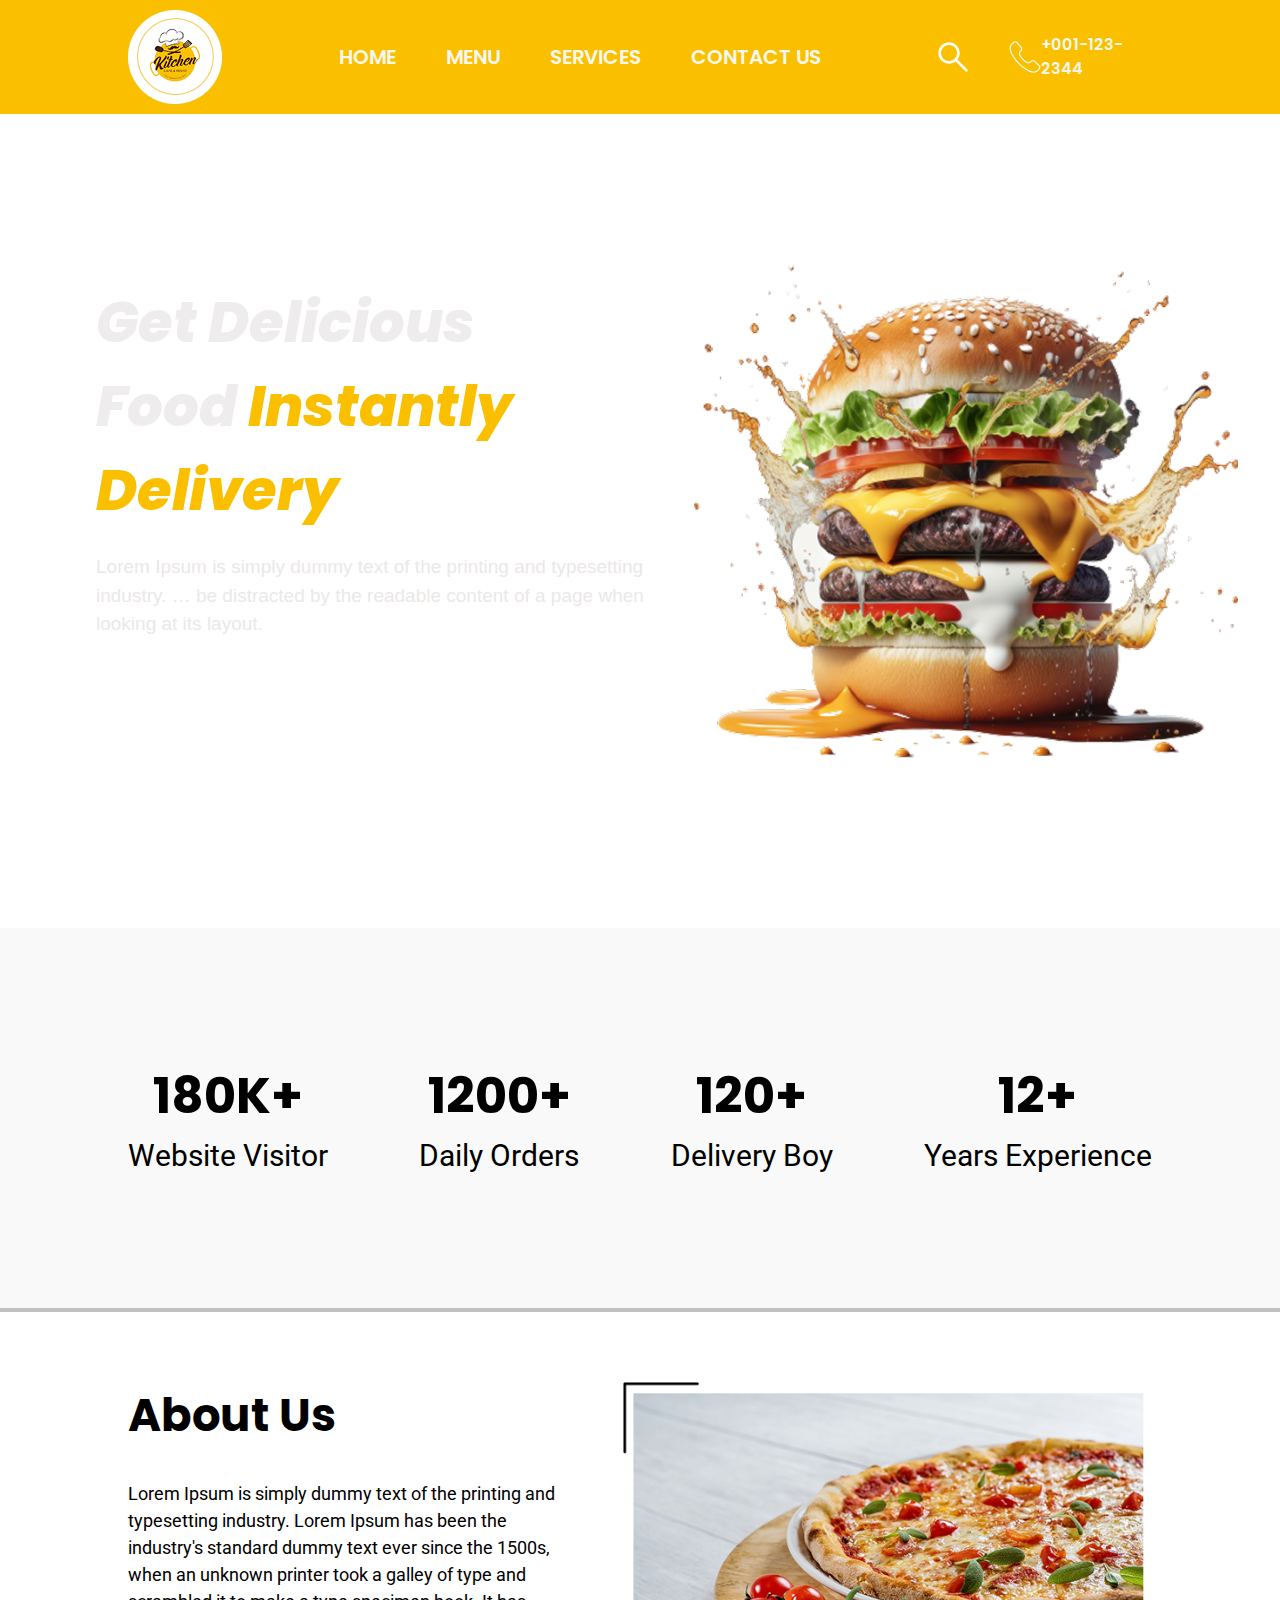
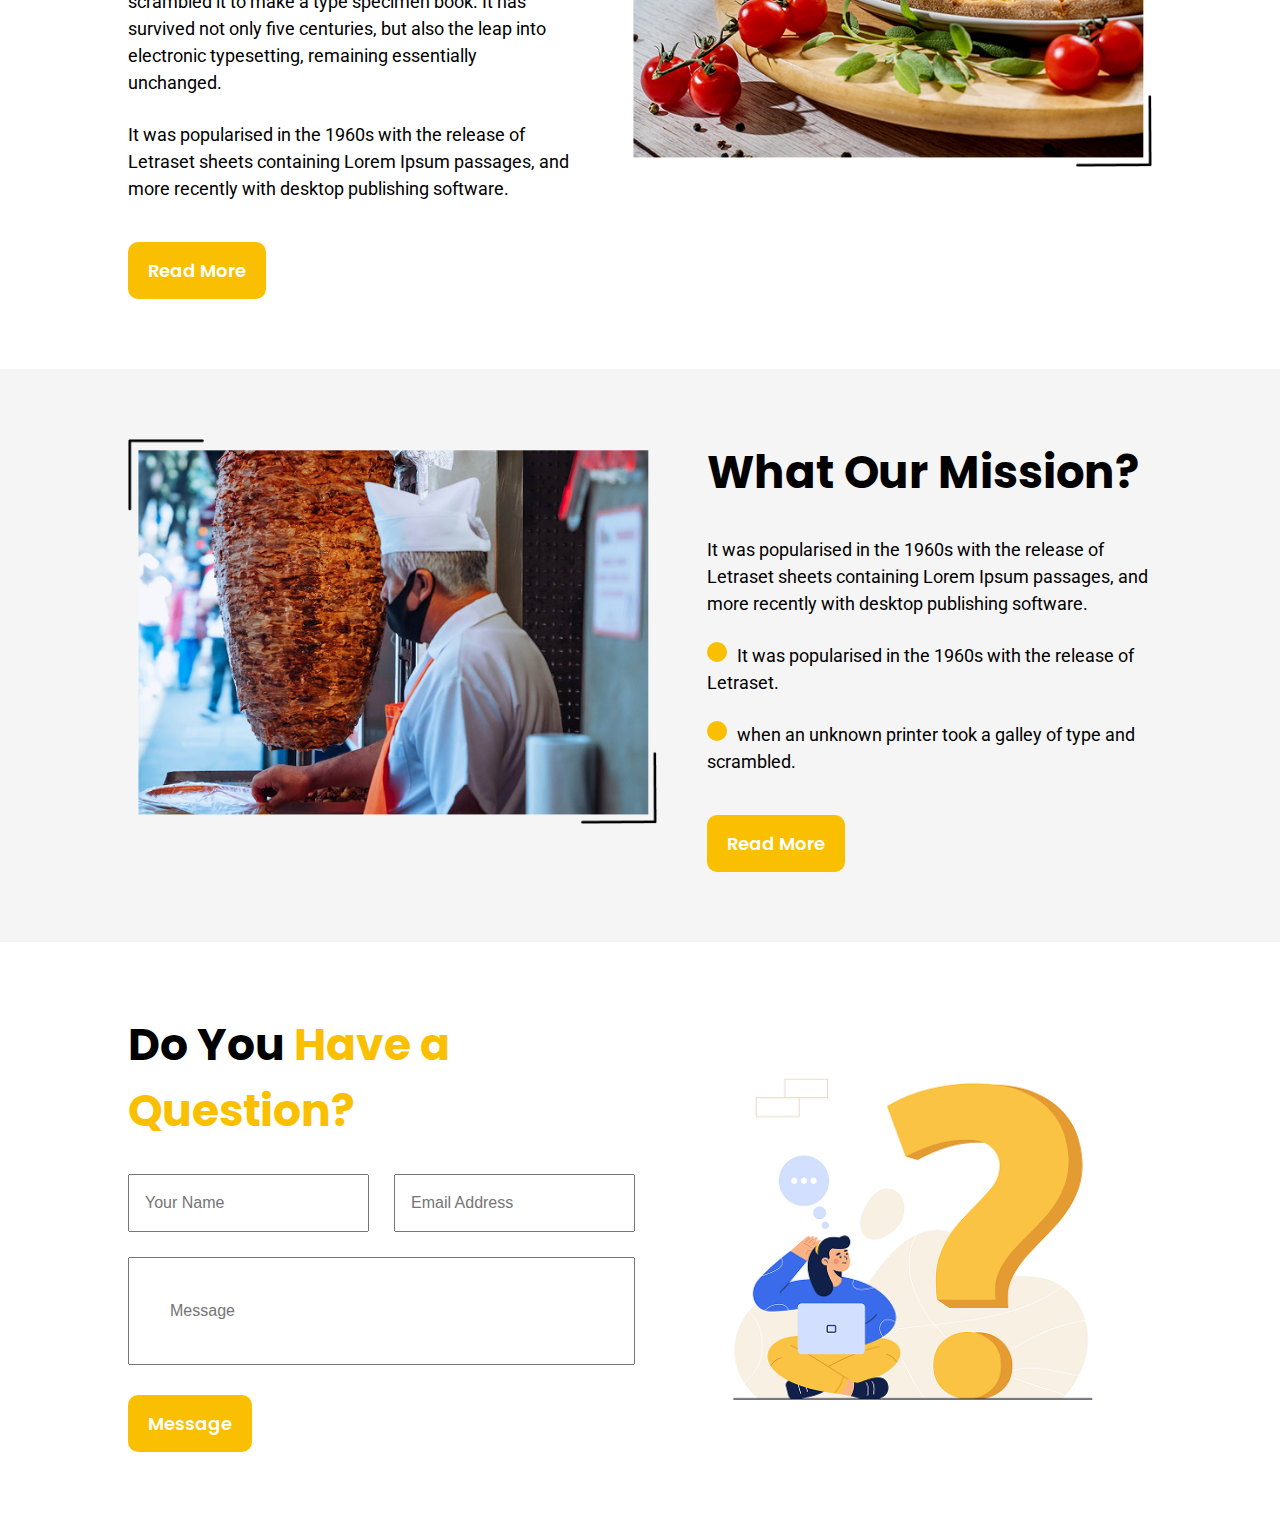
<file: Proyecto-final/index.html>
<!DOCTYPE html>
<html lang="en">
  <head>
    <meta charset="UTF-8" />
    <meta name="viewport" content="width=device-width, initial-scale=1.0" />
    <link rel="preconnect" href="https://fonts.googleapis.com" />
    <link rel="preconnect" href="https://fonts.gstatic.com" crossorigin />
    <link
      href="https://fonts.googleapis.com/css2?family=Roboto:ital,wght@0,100..900;1,100..900&display=swap"
      rel="stylesheet"
    />
    <link rel="preconnect" href="https://fonts.googleapis.com" />
    <link rel="preconnect" href="https://fonts.gstatic.com" crossorigin />
    <link
      href="https://fonts.googleapis.com/css2?family=Poppins:ital,wght@0,100;0,200;0,300;0,400;0,500;0,600;0,700;0,800;0,900;1,100;1,200;1,300;1,400;1,500;1,600;1,700;1,800;1,900&display=swap"
      rel="stylesheet"
    />

    <link rel="stylesheet" href="style/reset.css" />
    <link rel="stylesheet" href="style/main.css" />
    <title>Kitchen Burgers</title>
  </head>
  <body>
    <header id="header">
      <div class="header-topbar">
        <img src="images/Logo.png" alt="logo del restaurante" />

        <nav class="nav-bar">
          <a href="#">HOME</a>
          <a href="#">MENU</a>
          <a href="#">SERVICES</a>
          <a href="#">CONTACT US</a>
        </nav>

        <div class="search-tel">
          <img src="images/search (1).png" alt="icono de buscar" />

          <div class="tel">
            <img src="images/telephone.png" alt="icono de teléfono" />
            <p>+001-123-2344</p>
          </div>
        </div>
      </div>
    </header>
    <main id="main">
      <section class="hero">
        <div class="hero-container">
          <div class="hero-info">
            <h1>
              Get Delicious <br />
              Food <span>Instantly Delivery</span>
            </h1>

            <p>
              Lorem Ipsum is simply dummy text of the printing and typesetting
              industry. … be distracted by the readable content of a page when
              looking at its layout.
            </p>
          </div>
          <div class="hero-image">
            <img src="images/Rectangle 4.png" alt="Foto de hamburguesa" />
          </div>
        </div>
      </section>

      <section class="details">
        <!-- <div class="numbers">
          <p>180K+</p>
          <p>1200+</p>
          <p>120+</p>
          <p>12+</p>
        </div>

        <div class="name-numbers">
          <p>Website Visitor</p>
          <p>Daily Orders</p>
          <p>Delivery Boy</p>
          <p>Years Experience</p>
        </div> -->

        <div class="numbers-container">
          <div class="numbers-names">
            <p>180K+</p>
            <p>Website Visitor</p>
          </div>
          <div class="numbers-names">
            <p>1200+</p>
            <p>Daily Orders</p>
          </div>
          <div class="numbers-names">
            <p>120+</p>
            <p>Delivery Boy</p>
          </div>
          <div class="numbers-names">
            <p>12+</p>
            <p>Years Experience</p>
          </div>
        </div>
      </section>

      <section class="about-us">
        <div class="about-us-container">
          <div class="about-us-info">
            <h2>About Us</h2>

            <p>
              Lorem Ipsum is simply dummy text of the printing and typesetting
              industry. Lorem Ipsum has been the industry's standard dummy text
              ever since the 1500s, when an unknown printer took a galley of
              type and scrambled it to make a type specimen book. It has
              survived not only five centuries, but also the leap into
              electronic typesetting, remaining essentially unchanged.
            </p>
            <p>
              It was popularised in the 1960s with the release of Letraset
              sheets containing Lorem Ipsum passages, and more recently with
              desktop publishing software.
            </p>

            <a href="#" class="button-general">Read More</a>
          </div>

          <div class="image-about">
            <img src="images/Aboutsection-picture.png" alt="pizza" />
          </div>
        </div>
      </section>
      <section class="about-us about-dos">
        <div class="about-us-container">
          <div class="image-about">
            <img
              src="images/Aboutsection-picture (1).png"
              alt="hombre con la carne de kebab"
            />
          </div>

          <div class="about-us-info">
            <h2>What Our Mission?</h2>

            <p>
              It was popularised in the 1960s with the release of Letraset
              sheets containing Lorem Ipsum passages, and more recently with
              desktop publishing software.
            </p>
            <p>
              <span class="circle"></span>It was popularised in the 1960s with
              the release of Letraset.
            </p>

            <p>
              <span class="circle"></span>when an unknown printer took a galley
              of type and scrambled.
            </p>

            <a href="#" class="button-general">Read More</a>
          </div>
        </div>
      </section>

      <section class="question">
        <div class="question-container">
          <div class="question-info">
            <h2>Do You <span>Have a Question?</span></h2>

            <div class="grid-user-contact">
              <input type="text" id="name" placeholder="Your Name" />
              <input type="email" id="email" placeholder="Email Address" />
              <input type="text" id="message" placeholder="Message" />
            </div>
            <a href="#" class="button-general">Message</a>
          </div>

          <div class="question-image">
            <img src="images/Rectangle 9.png" alt="foto de interrogación" />
          </div>
        </div>
      </section>
    </main>
    <footer></footer>
  </body>
</html>
</file>
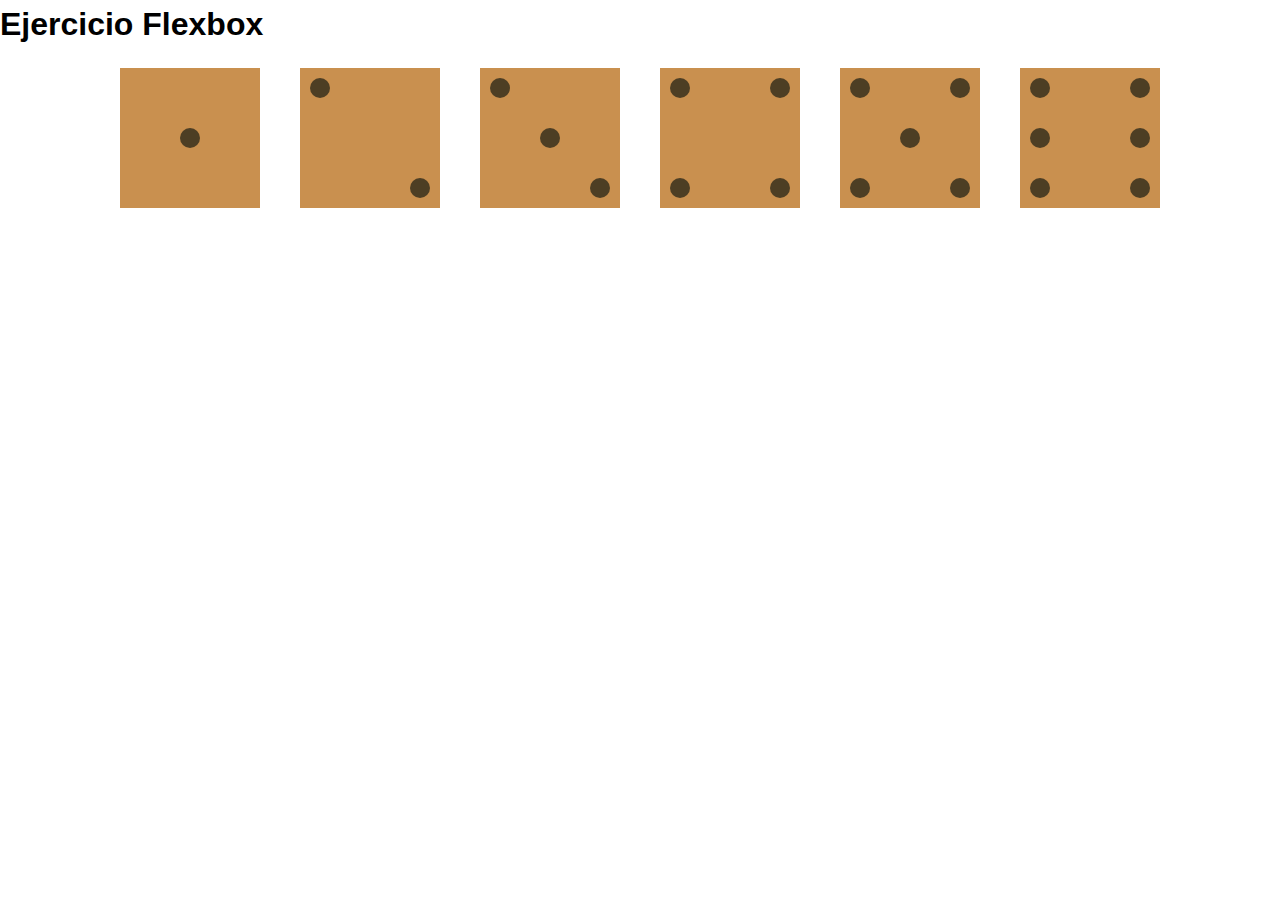
<file: CSS-Básico/Dados/index.html>
<!DOCTYPE html>
<html lang="en">
  <head>
    <meta charset="UTF-8" />
    <meta name="viewport" content="width=device-width, initial-scale=1.0" />
    <link rel="stylesheet" href="styles/reset.css" />
    <link rel="stylesheet" href="styles/style.css" />
    <title>Document</title>
  </head>
  <body>
    <h1>Ejercicio Flexbox</h1>
    <div class="dado">
      <div class="cara-1">
        <div class="punto"></div>
      </div>

      <div class="cara-2">
        <div class="punto"></div>
        <div class="punto"></div>
      </div>

      <div class="cara-3">
        <div class="punto"></div>
        <div class="punto"></div>
        <div class="punto"></div>
      </div>

      <div class="cara-4">
        <div class="column">
          <div class="punto"></div>
          <div class="punto"></div>
        </div>
        <div class="column">
          <div class="punto"></div>
          <div class="punto"></div>
        </div>
      </div>

      <div class="cara-5">
        <div class="column">
          <div class="punto"></div>
          <div class="punto"></div>
        </div>
        <div class="punto-medio"></div>
        <div class="column">
          <div class="punto"></div>
          <div class="punto"></div>
        </div>
      </div>

      <div class="cara-6">
        <div class="column">
          <div class="punto"></div>
          <div class="punto"></div>
          <div class="punto"></div>
        </div>
        <div class="column">
          <div class="punto"></div>
          <div class="punto"></div>
          <div class="punto"></div>
        </div>
      </div>
    </div>
  </body>
</html>
</file>
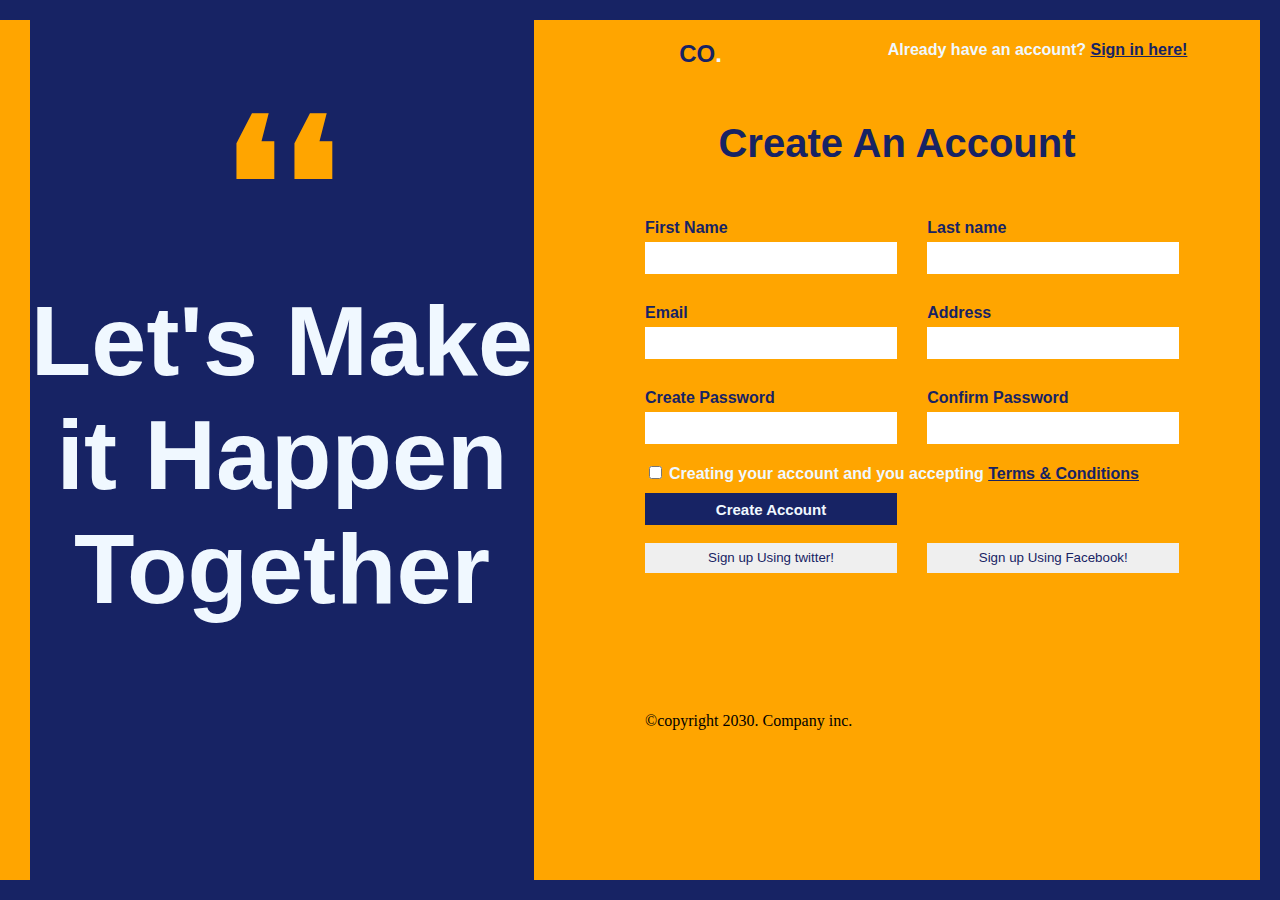
<file: CSS-Básico/Form replicate/actividad.html>
<!DOCTYPE html>
<html lang="en">
  <head>
    <meta charset="UTF-8" />
    <meta name="viewport" content="width=device-width, initial-scale=1.0" />
    <title>Document</title>
    <link rel="stylesheet" href="style.css" />
  </head>
  <body>
    <main>
      <section class="general">
        <div class="quote">
          <h1 class="h1">
            <span class="comillas">&#10075;&#10075;</span><br />
            Let's Make it Happen Together
          </h1>
        </div>
        <div class="form-page">
          <div id="have-account">
            <h2 id="CO">CO<span>.</span></h2>
            <h4 id="h4">
              <span>Already have an account?</span>
              <a href="sign in" id="sign-in">Sign in here!</a>
            </h4>
          </div>

          <form id="form-details">
            <h2 class="h2">Create An Account</h2>

            <div class="form">
              <div class="form-inputs">
                <label for="firsname">First Name</label>
                <input type="text" id="firstname" name="firstname" />
              </div>
              <div class="form-inputs">
                <label for="lastname">Last name </label>
                <input type="text" id="lastname" name="lastname" />
              </div>

              <div class="form-inputs">
                <label for="Email">Email </label>
                <input type="text" id="Email" name="Email" />
              </div>
              <div class="form-inputs">
                <label for="Address">Address</label>
                <input type="text" id="Adress" name="Address" />
              </div>
              <div class="form-inputs">
                <label for="password1">Create Password</label>
                <input type="password" id="password" name="password" />
              </div>
              <div class="form-inputs">
                <label for="password2">Confirm Password</label>
                <input type="password" id="password2" name="password2" />
              </div>
              <div class="termss">
                <input type="checkbox" id="terms" />
                <label for="terms">
                  <span>Creating your account and you accepting</span>
                  <a href="terms" id="Conditions">Terms & Conditions</a>
                </label>
              </div>
              <input type="submit" id="createaccount" value="Create Account" />

              <br />
              <button href="enlaceatwitter.com" id="twitter">
                Sign up Using twitter!
              </button>
              <button href="enlaceafacebook" id="facebook">
                Sign up Using Facebook!
              </button>
              <p class="copyright">©copyright 2030. Company inc.</p>
            </div>
          </form>
        </div>
      </section>
    </main>
  </body>
</html>
</file>
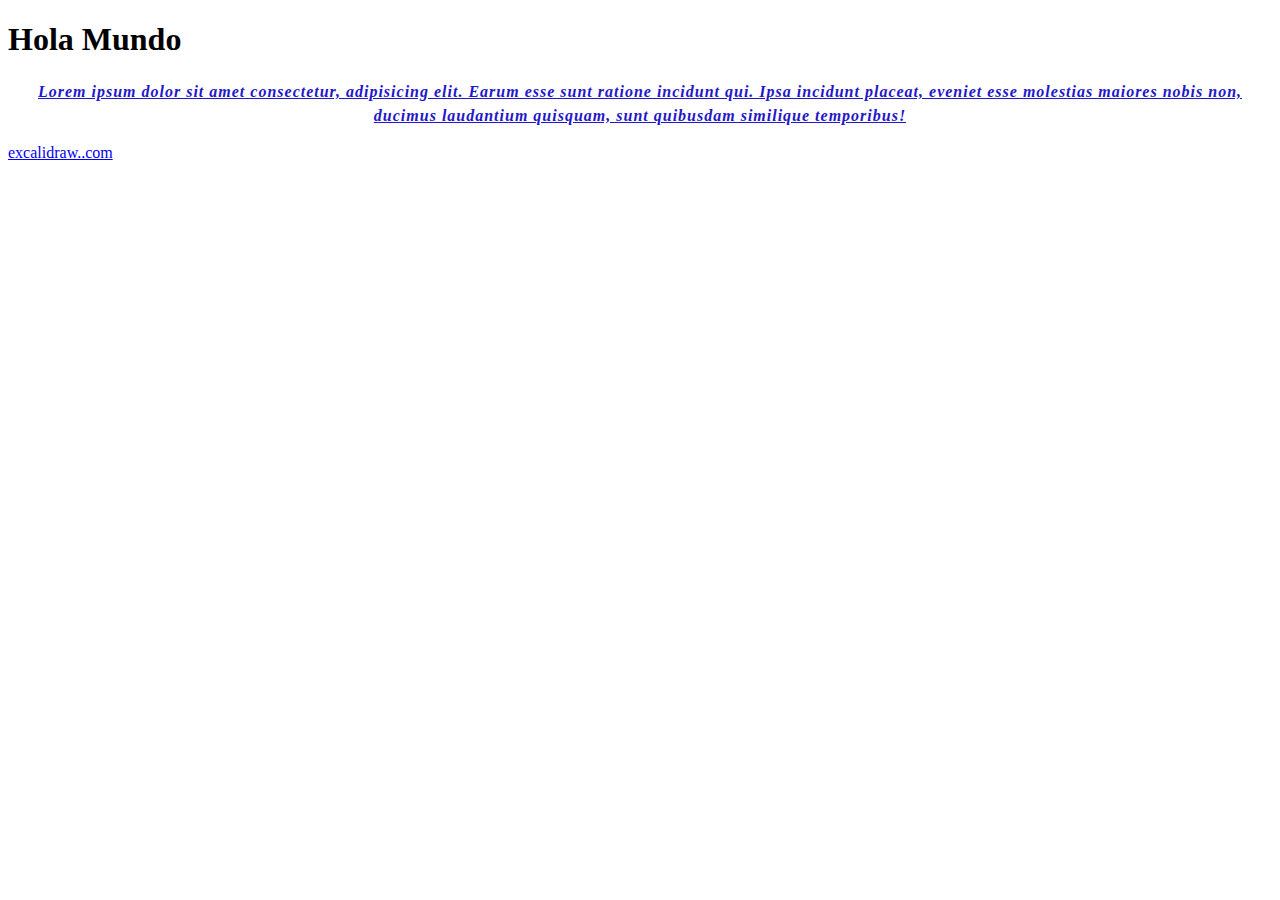
<file: CSS-Básico/PracticaCSS/PruebaCSS.html>
<!DOCTYPE html>
<html lang="en">
  <head>
    <meta charset="UTF-8" />
    <meta name="viewport" content="width=device-width, initial-scale=1.0" />
    <title>Prueba CSS</title>

    <link rel="stylesheet" href="style.css" />
  </head>
  <body>
    <h1>Hola Mundo</h1>

    <p>
      Lorem ipsum dolor sit amet consectetur, adipisicing elit. Earum esse sunt
      ratione incidunt qui. Ipsa incidunt placeat, eveniet esse molestias
      maiores nobis non, ducimus laudantium quisquam, sunt quibusdam similique
      temporibus!
    </p>

    <a href="https://excalidraw.com/">excalidraw..com</a>
  </body>
</html>
</file>
<file: Proyecto-final/style/main.css>
/* ------HEADER------- */
#header {
  width: 100%;
  height: auto;
  background-color: #fac000;
  display: flex;
  justify-content: center;
  padding: 10px 0;
  box-sizing: border-box;
  position: fixed;
  z-index: 99;
}

.header-topbar {
  width: 80%;
  height: auto;
  display: flex;
  justify-content: space-between;
  align-items: center;
  font-weight: 600;
  font-family: "Poppins", sans-serif;
  color: rgb(247, 247, 240);
}
.nav-bar {
  width: 100%;
  display: flex;
  justify-content: center;
  align-items: center;
  gap: 50px;
  font-size: 20px;
}

.search-tel {
  width: 30%;
  display: flex;
  justify-content: center;
  align-items: center;
  gap: 40px;
}

.tel {
  display: flex;
  justify-content: center;
  align-items: center;
}

/* ------MAIN------ */
#main {
  width: 100%;
  height: auto;
  padding-top: 118px;
}

.hero {
  width: 100%;
  height: 90vh;
  display: flex;
  align-items: center;
  justify-content: space-around;
  background-image: url(https://img.freepik.com/fotos-premium/piso-cemento-negro-fondo-pared-oscuridad_49683-4036.jpg);
  background-size: cover;
  background-position: bottom;
  background-repeat: no-repeat;
}

.hero-container {
  max-width: 85%;
  height: 100%;
  display: flex;
  justify-content: start;
  align-items: center;
  gap: 150px;
  position: relative;
  box-sizing: border-box;
}

.hero-info {
  width: 60%;
  height: 100%;
  padding-top: 15%;
  display: flex;
  align-items: start;
  flex-direction: column;
  box-sizing: border-box;
}

.hero-info h1 {
  font-family: "Poppins", sans-serif;
  color: rgb(238, 236, 236);
  font-weight: 800;
  font-style: italic;
  font-size: 56px;
}

h1 > span {
  color: #fac000;
}

.hero-info p {
  width: 90%;
  font-size: 19px;
  color: rgb(235, 232, 232);
  padding-top: 20px;
}

.hero-image {
  width: 50%;
  position: absolute;
  left: 55%;
}

/* ------Sección de las estadísticas------ */
.details {
  width: 100%;
  display: flex;
  justify-content: center;
  padding: 130px 0;
  background-color: #f9f9f9;
  border-bottom: 4px solid #c0c0c0;
}

.numbers-container {
  width: 80%;
  display: flex;
  justify-content: space-between;
  align-items: center;
}

.numbers-names {
  display: flex;
  flex-direction: column;
  justify-content: center;
  align-items: center;
}

.numbers-names p:first-child {
  font-family: "Poppins", sans-serif;
  font-size: 50px;
  font-weight: 700;
}

.numbers-names p:last-child {
  font-family: "Roboto", sans-serif;
  font-size: 30px;
  font-weight: 400;
}

/* -----Las 2 secciones del "About Us"------ */
.about-us {
  width: 100%;
  display: flex;
  justify-content: center;
  align-items: center;
  margin: 70px 0;
}

.about-us-container {
  width: 80%;
  height: auto;
  display: flex;
  justify-content: space-around;
  align-items: start;
  gap: 50px;
}

.image-about img {
  width: 100%;
  height: auto;
  object-fit: cover;
}

.about-us-info {
  width: 50%;
  height: 100%;
  display: flex;
  flex-direction: column;
  align-items: start;
  box-sizing: border-box;
}

.about-us-info h2 {
  font-family: "Poppins", Sans Serif;
  font-size: 45px;
  padding-bottom: 30px;
}

.about-us-info p {
  font-family: "Roboto", sans-serif;
  font-size: 18px;
  padding-bottom: 25px;
}

.about-dos {
  width: 100%;
  background-color: #f5f5f5;
  padding: 70px 0;
}

.circle {
  display: inline-block;
  width: 20px;
  height: 20px;
  background-color: #fac000;
  border-radius: 50%;
  margin-right: 10px;
}

.button-general {
  margin-top: 15px;
  padding: 15px 20px;
  border-radius: 10px;
  font-family: "Poppins", sans-serif;
  font-weight: 600;
  font-size: 18px;
  border-color: #fac000;
  background-color: #fac000;
  color: white;
  box-sizing: border-box;
}

/* ------Sección de dudas------ */

.question {
  width: 100%;
  display: flex;
  justify-content: center;
  align-items: center;
  padding-bottom: 70px;
}

.question-container {
  width: 80%;
  display: flex;
  justify-content: space-between;
  align-items: center;
  gap: 30px;
}

.question-info {
  width: 50%;
  display: flex;
  flex-direction: column;
  justify-content: center;
  align-items: start;
}

.question-info h2 {
  font-family: "Poppins", sans-serif;
  font-size: 44px;
  padding-bottom: 30px;
}

.question-info h2 span {
  color: #fac000;
}

.grid-user-contact {
  width: 100%;
  display: grid;
  grid-template-columns: repeat(2, 1fr);
  gap: 25px;
}

.grid-user-contact input {
  padding: 15px;
}

.grid-user-contact input:nth-child(3) {
  grid-column: 1/3;
  padding: 40px;
}

.question-info a {
  margin-top: 30px;
}

.question-image img {
  width: 100%;
  height: 100%;
  object-fit: cover;
  display: block;
}
</file>
<file: CSS-Básico/Dados/styles/style.css>
[class^="cara-"]{
    width: 120px;
    height: 120px;
    background-color: rgb(201, 144, 79);
    padding: 10px;
    margin: 20px;
    display: flex;


}

.dado{
    display: flex;
    flex-wrap: wrap;
    justify-content: center; 
}

.cara-1{
    justify-content: center;
    align-items: center;
}

.cara-2{

justify-content: space-between;
}

.cara-2 .punto:nth-child(2){
    align-self: flex-end;
}

.cara-3{
    justify-content: space-between;

}

.cara-3 .punto:nth-child(2){
    align-self: center;
   
}

.cara-3 .punto:nth-child(3){
    align-self: flex-end;
    
}

.cara-4{
    justify-content: space-between;
}

.cara-4 .column{
    display: flex;
    flex-direction: column;
    justify-content: space-between;
}

.cara-5{
    display: flex;
    justify-content: space-between;
}



.cara-5 .column{
    display: flex;
    flex-direction: column;
    justify-content: space-between;
}

.punto-medio{
    align-self: center;

    
}

.cara-6{
    justify-content: space-between;
}

.cara-6 .column{
    display: flex;
    flex-direction: column;
    justify-content: space-between;
    
}



.punto{
    width: 20px;
    height: 20px;
    border-radius: 50%;
    background-color: rgb(77, 62, 36);
}

.punto-medio{
    width: 20px;
    height: 20px;
    border-radius: 50%;
    background-color: rgb(77, 62, 36);
}
</file>
<file: CSS-Básico/Form replicate/style.css>
body{
    margin: 0;
    padding: 0;
    box-sizing: border-box;
}


.general{
    display: flex;
    width: 100vw;
    height: 100vh;
    background-color: orange;
    border: 20px  rgb(23, 35, 100) solid;
    border-left: 0;
    box-sizing: border-box;
     
    
}

.h1{
    font-family: sans-serif;
    color: aliceblue;
    font-size: 11vh;
    text-align: center;
    
    
}

.comillas{
    color: orange;
    font-size: 20vh;
    line-height: 1.1;
    

}


#CO{
    color: rgb(23, 35, 100);
   font-weight: 800;
}




#sign-in{
   color: rgb(23, 35, 100); 
}



.h2{
    color: rgb(23, 35, 100);
    font-family: sans-serif;
    font-weight: 800;
    font-size: 40px;
    
}

.quote{
    background-color: rgb(23, 35, 100);
    height: 100%;
    width: 40%;
    margin-left: 30px;
    

}
.form-page{
    flex: 1;

    
}

#form-details{
    width: 100%;
    justify-items: center;
}

.form {
    display: grid;
    grid-template-columns: 1fr 1fr;
    gap: 2% 6%;
    
}

input{
    border: none;
    padding: 5px;
    padding-right: 70px;
    padding-top: 12px;
    
}

#have-account{
    font-family: sans-serif;
    display: flex;
    justify-content: space-between;
    width: 70%;
    padding-left: 20%;
    
    
}

.termss {
    grid-column: span 2;
    padding-top: 10px;
}

#Conditions{
    color: rgb(23, 35, 100);
    
}

.form-inputs{
    display: flex;
    flex-direction: column;
    gap: 5px;
    padding-top: 20px;
    

}

label{
    color: rgb(23, 35, 100);
    font-family: sans-serif;
    font-weight: 600;
}

#createaccount{

    
    font-size: 15px;
    font-weight: 600;
    padding: 3%;
    background-color: rgb(23, 35, 100);
    color: aliceblue;
    border: none;
}

span{
    color: aliceblue; 
}

button{
    color: rgb(23, 35, 100);
    padding: 3%;
    margin-top: 3%;
    border: none;
}
.copyright{
    padding-top: 45%
}
</file>
<file: CSS-Básico/PracticaCSS/style.css>
p{
    color: rgb(35, 23, 202);
    font-family: 'Times New Roman', Times, serif;
    font-size: 16px;
    font-weight: 900;
    font-style: italic;
    text-align: center;
    text-decoration: underline;
    line-height: 1.5;
    letter-spacing: 1px; 


}

h1{
    text-align: start;
}
</file>
